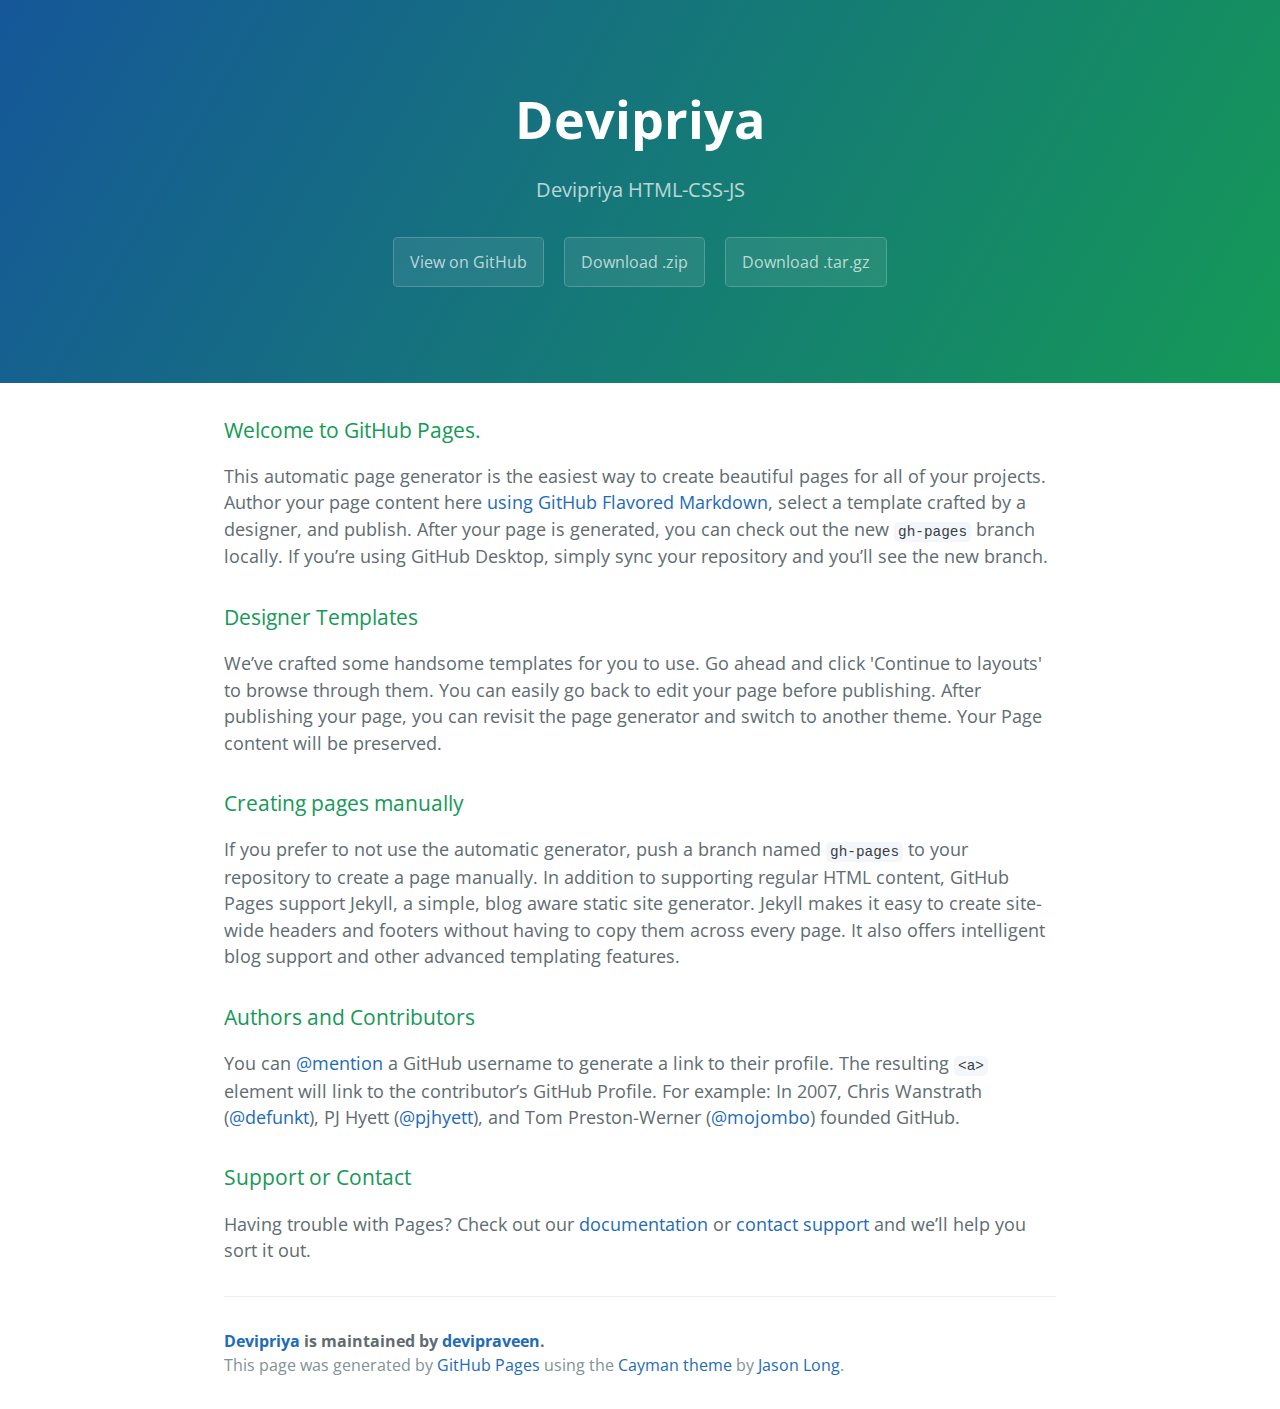
<file: index.html>
<!DOCTYPE html>
<html lang="en-us">
  <head>
    <meta charset="UTF-8">
    <title>Devipriya by devipraveen</title>
    <meta name="viewport" content="width=device-width, initial-scale=1">
    <link rel="stylesheet" type="text/css" href="stylesheets/normalize.css" media="screen">
    <link href='https://fonts.googleapis.com/css?family=Open+Sans:400,700' rel='stylesheet' type='text/css'>
    <link rel="stylesheet" type="text/css" href="stylesheets/stylesheet.css" media="screen">
    <link rel="stylesheet" type="text/css" href="stylesheets/github-light.css" media="screen">
  </head>
  <body>
    <section class="page-header">
      <h1 class="project-name">Devipriya</h1>
      <h2 class="project-tagline">Devipriya HTML-CSS-JS</h2>
      <a href="https://github.com/devipraveen/Devipriya" class="btn">View on GitHub</a>
      <a href="https://github.com/devipraveen/Devipriya/zipball/master" class="btn">Download .zip</a>
      <a href="https://github.com/devipraveen/Devipriya/tarball/master" class="btn">Download .tar.gz</a>
    </section>

    <section class="main-content">
      <h3>
<a id="welcome-to-github-pages" class="anchor" href="#welcome-to-github-pages" aria-hidden="true"><span aria-hidden="true" class="octicon octicon-link"></span></a>Welcome to GitHub Pages.</h3>

<p>This automatic page generator is the easiest way to create beautiful pages for all of your projects. Author your page content here <a href="https://guides.github.com/features/mastering-markdown/">using GitHub Flavored Markdown</a>, select a template crafted by a designer, and publish. After your page is generated, you can check out the new <code>gh-pages</code> branch locally. If you’re using GitHub Desktop, simply sync your repository and you’ll see the new branch.</p>

<h3>
<a id="designer-templates" class="anchor" href="#designer-templates" aria-hidden="true"><span aria-hidden="true" class="octicon octicon-link"></span></a>Designer Templates</h3>

<p>We’ve crafted some handsome templates for you to use. Go ahead and click 'Continue to layouts' to browse through them. You can easily go back to edit your page before publishing. After publishing your page, you can revisit the page generator and switch to another theme. Your Page content will be preserved.</p>

<h3>
<a id="creating-pages-manually" class="anchor" href="#creating-pages-manually" aria-hidden="true"><span aria-hidden="true" class="octicon octicon-link"></span></a>Creating pages manually</h3>

<p>If you prefer to not use the automatic generator, push a branch named <code>gh-pages</code> to your repository to create a page manually. In addition to supporting regular HTML content, GitHub Pages support Jekyll, a simple, blog aware static site generator. Jekyll makes it easy to create site-wide headers and footers without having to copy them across every page. It also offers intelligent blog support and other advanced templating features.</p>

<h3>
<a id="authors-and-contributors" class="anchor" href="#authors-and-contributors" aria-hidden="true"><span aria-hidden="true" class="octicon octicon-link"></span></a>Authors and Contributors</h3>

<p>You can <a href="https://help.github.com/articles/basic-writing-and-formatting-syntax/#mentioning-users-and-teams" class="user-mention">@mention</a> a GitHub username to generate a link to their profile. The resulting <code>&lt;a&gt;</code> element will link to the contributor’s GitHub Profile. For example: In 2007, Chris Wanstrath (<a href="https://github.com/defunkt" class="user-mention">@defunkt</a>), PJ Hyett (<a href="https://github.com/pjhyett" class="user-mention">@pjhyett</a>), and Tom Preston-Werner (<a href="https://github.com/mojombo" class="user-mention">@mojombo</a>) founded GitHub.</p>

<h3>
<a id="support-or-contact" class="anchor" href="#support-or-contact" aria-hidden="true"><span aria-hidden="true" class="octicon octicon-link"></span></a>Support or Contact</h3>

<p>Having trouble with Pages? Check out our <a href="https://help.github.com/pages">documentation</a> or <a href="https://github.com/contact">contact support</a> and we’ll help you sort it out.</p>

      <footer class="site-footer">
        <span class="site-footer-owner"><a href="https://github.com/devipraveen/Devipriya">Devipriya</a> is maintained by <a href="https://github.com/devipraveen">devipraveen</a>.</span>

        <span class="site-footer-credits">This page was generated by <a href="https://pages.github.com">GitHub Pages</a> using the <a href="https://github.com/jasonlong/cayman-theme">Cayman theme</a> by <a href="https://twitter.com/jasonlong">Jason Long</a>.</span>
      </footer>

    </section>

  
  </body>
</html>
</file>
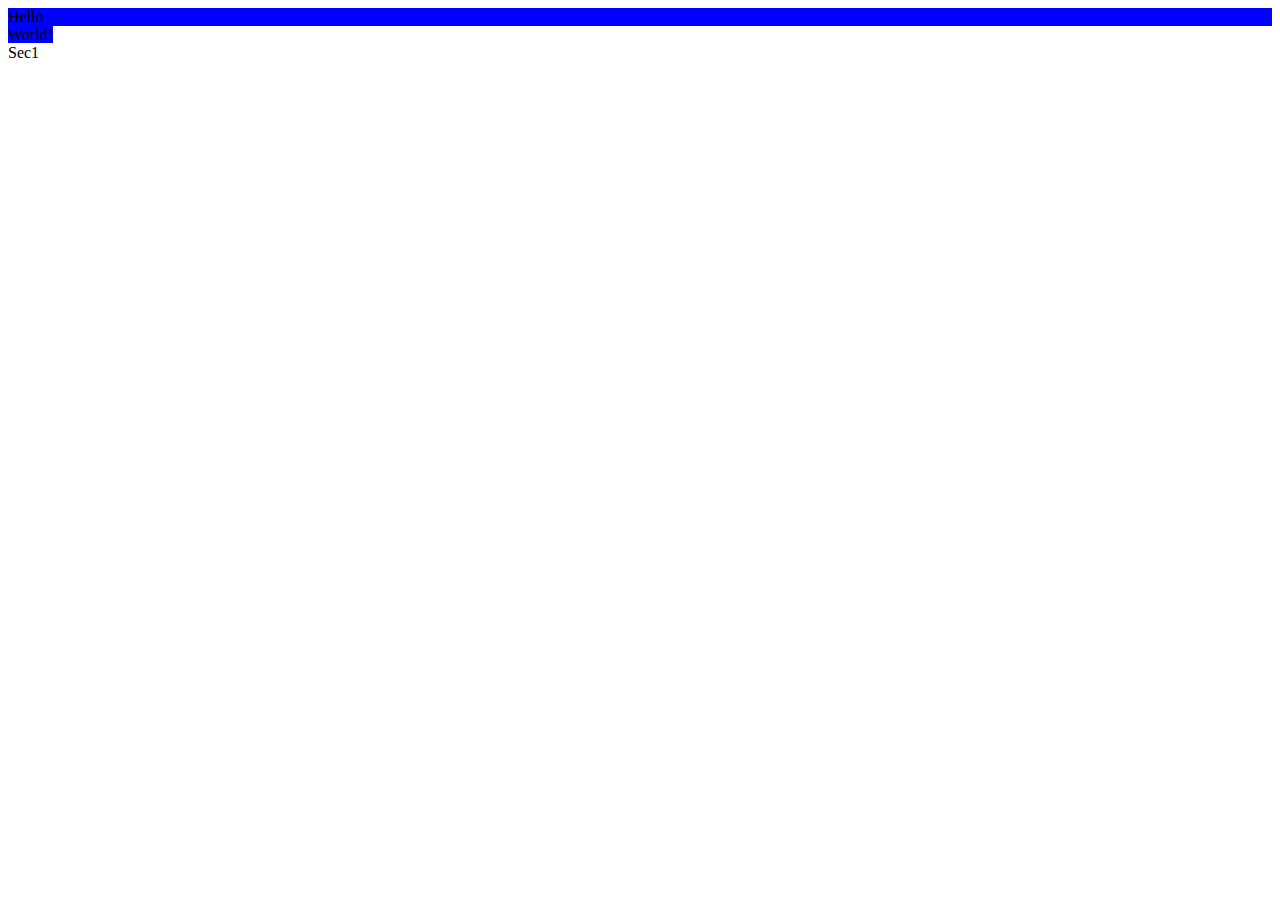
<file: devisite/index.html>
<!DOCTYPE html>
<html>
<head>
	<title>Coursera</title>
</head>
<style>

div, span {
  background-color: blue;
}
</style>
<body>
  <div>Hello</div>
  <span>World!</span>
  
  <section>Sec1</section>
  

</body>
</html>
</file>
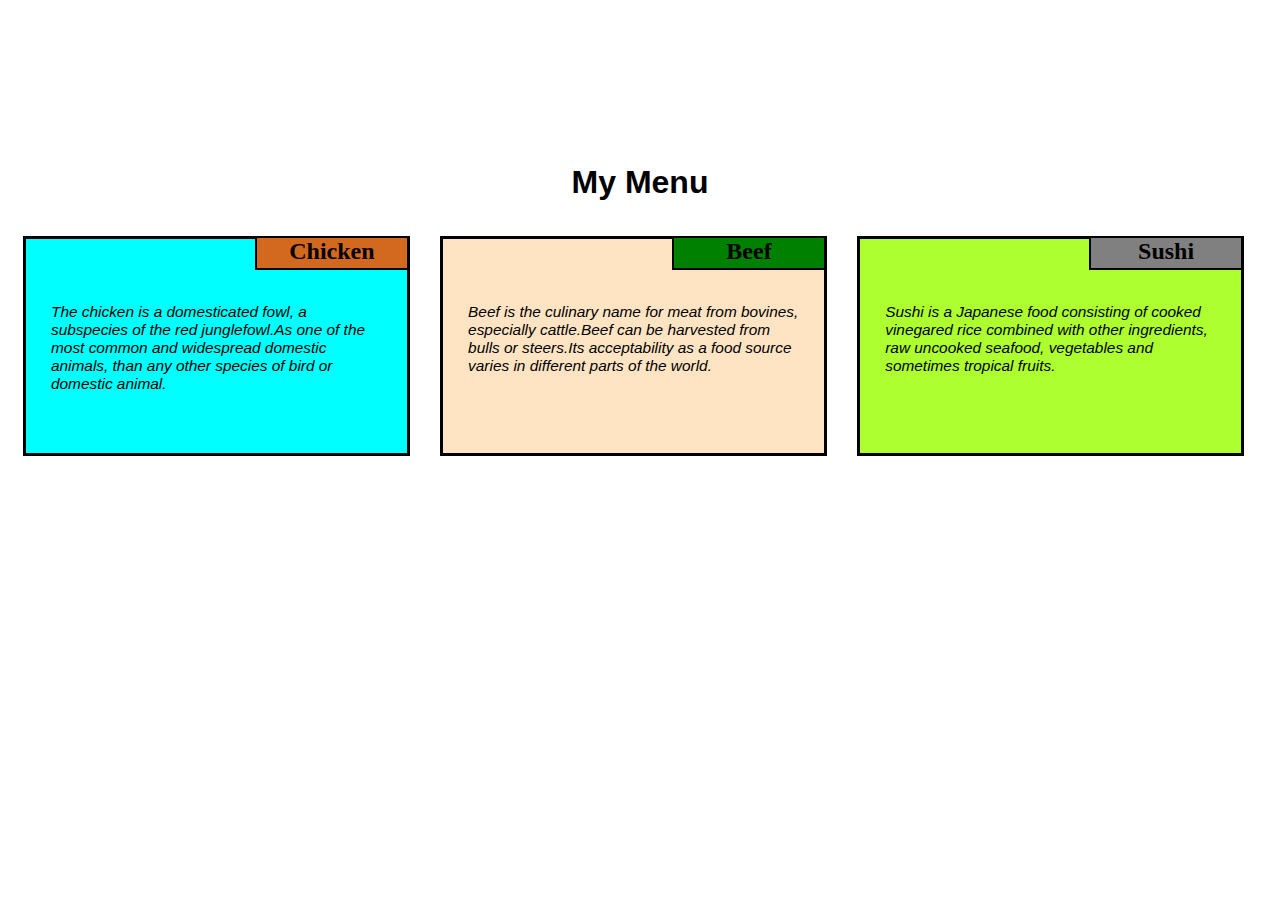
<file: Module2_Solution/index.html>
<!doctype html>
<html>
<head>
<meta charset="utf-8">
<meta name="viewport" content="width=device-width, intial-scale=1">
<title>Restaurant</title>
<link rel="stylesheet" href="CSS/stylesheet.css">
<style>
* {
  box-sizing: border-box;
}

.row {
  width: 100%;
}
/*Media Queries*/
@media(min-width: 992px){
	.col-lg-1, .col-lg-2, .col-lg-3, .col-lg-4, .col-lg-5, .col-lg-6, .col-lg-7, .col-lg-8, .col-lg-9, .col-lg-10, .col-lg-11, .col-lg-12 {
    float: left;
    
  }
  .col-lg-1 {
    width: 8.33%;
  }
  .col-lg-2 {
    width: 16.66%;
  }
  .col-lg-3 {
    width: 25%;
  }
  .col-lg-4 {
    width: 33%;
  }
  .col-lg-5 {
    width: 41.66%;
  }
  .col-lg-6 {
    width: 50%;
  }
  .col-lg-7 {
    width: 58.33%;
  }
  .col-lg-8 {
    width: 66.66%;
  }
  .col-lg-9 {
    width: 74.99%;
  }
  .col-lg-10 {
    width: 83.33%;
  }
  .col-lg-11 {
    width: 91.66%;
  }
  .col-lg-12 {
    width: 100%;
  }

}

@media(min-width: 768px) and (max-width: 991px){
	.col-md-1, .col-md-2, .col-md-3, .col-md-4, .col-md-5, .col-md-6, .col-md-7, .col-md-8, .col-md-9, .col-md-10, .col-md-11, .col-md-12 {
    float: left;
  }
  .col-md-1 {
    width: 8.33%;
  }
  .col-md-2 {
    width: 16.66%;
  }
  .col-md-3 {
    width: 25%;
  }
  .col-md-4 {
    width: 33%;
  }
  .col-md-5 {
    width: 41.66%;
  }
  .col-md-6 {
    width: 50%;
  }
  .col-md-7 {
    width: 58.33%;
  }
  .col-md-8 {
    width: 66.66%;
  }
  .col-md-9 {
    width: 74.99%;
  }
  .col-md-10 {
    width: 83.33%;
  }
  .col-md-11 {
    width: 91.66%;
  }
  .col-md-12 {
    width: 100%;
  }
}
/* Section Background color*/
#s1{
background-color: #00FFFF;
}

#s2{
background-color: #FFE4C4;
}

#s3{
background-color: #ADFF2F;
}
 
/*Section Title Background color*/  
#t1{
background-color: #D2691E;
}

#t2{
background-color: green;
}

#t3{
background-color: gray;
}
	
</style>
</head>
<body>
<h1> My Menu</h1>

<div class="row">

  <div class="col-lg-4 col-md-6 col-s-12">
  <div class="section" id="s1">
  <h2 id="t1" class="title">Chicken</h2 >
  <p> The chicken is a domesticated fowl, a subspecies of the red junglefowl.As one of the most common and widespread domestic animals, than any other species of bird or domestic animal.</p>
  </div>
  </div>

  <div class="col-lg-4 col-md-6 col-s-12">
  <div class="section" id="s2">
  <h2 id="t2" class="title">Beef</h2>
  <p>Beef is the culinary name for meat from bovines, especially cattle.Beef can be harvested from bulls or steers.Its acceptability as a food source varies in different parts of the world.</p>
  </div>
  </div>

  <div class="col-lg-4 col-md-12 col-s-12">
  <div class="section" id="s3">
  <h2 id="t3" class="title">Sushi</h2>
  <p>Sushi is a Japanese food consisting of cooked vinegared rice combined with other ingredients, raw uncooked seafood, vegetables and sometimes tropical fruits.</p>
  </div>
  </div>
  
</div>

</body>
</html>
</file>
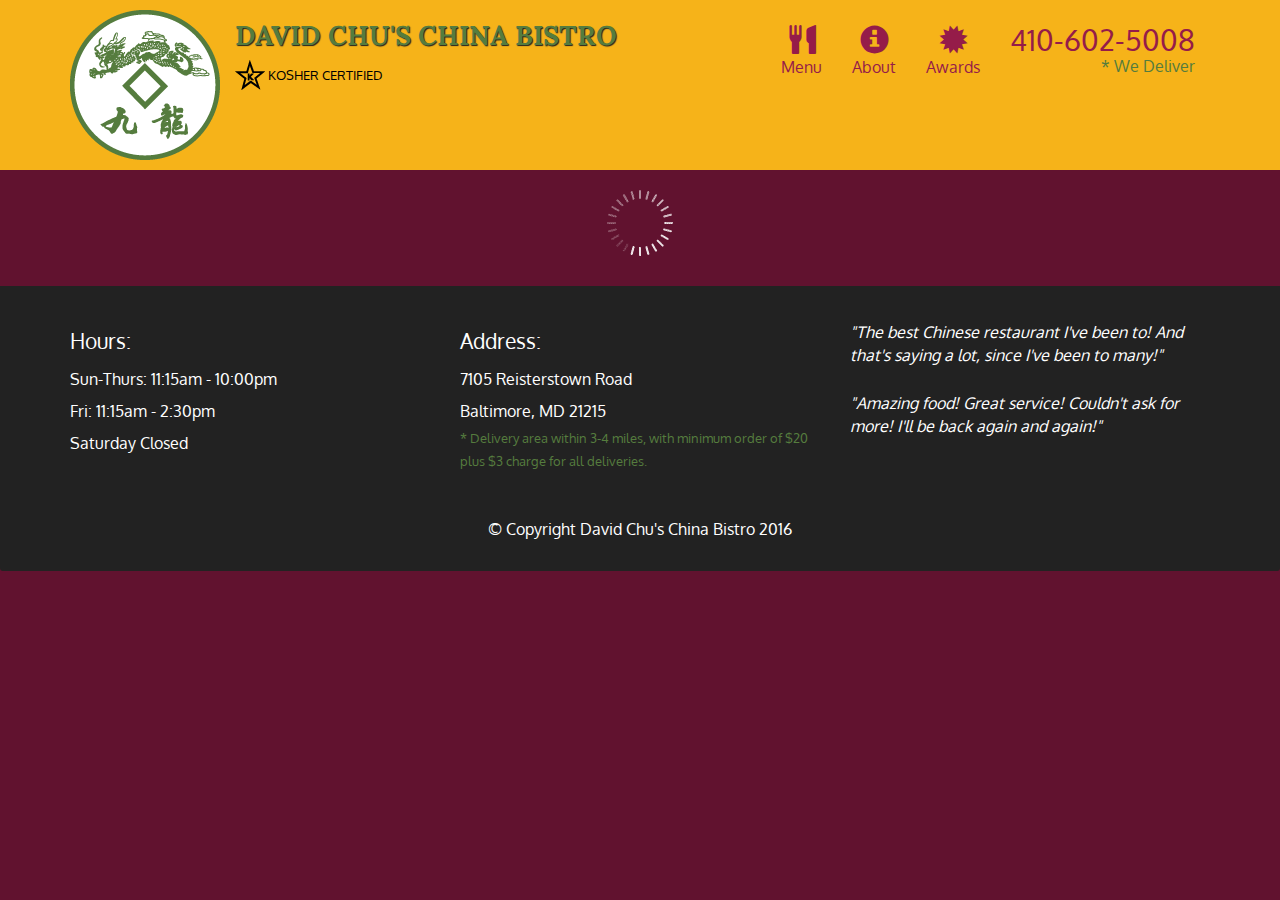
<file: Module4_Solution/index.html>
<!doctype html>
<html lang="en">
  <head>
    <meta charset="utf-8">
    <meta http-equiv="X-UA-Compatible" content="IE=edge">
    <meta name="viewport" content="width=device-width, initial-scale=1">
    <title>David Chu's China Bistro</title>
    <link rel="stylesheet" href="css/bootstrap.min.css">
    <link rel="stylesheet" href="css/styles.css">
    <link href='https://fonts.googleapis.com/css?family=Oxygen:400,300,700' rel='stylesheet' type='text/css'>
    <link href='https://fonts.googleapis.com/css?family=Lora' rel='stylesheet' type='text/css'>
  </head>
<body>
  <header>
    <nav id="header-nav" class="navbar navbar-default">
      <div class="container">
        <div class="navbar-header">
          <a href="index.html" class="pull-left visible-md visible-lg">
            <div id="logo-img" alt="Logo image"></div>
          </a>

          <div class="navbar-brand">
            <a href="index.html"><h1>David Chu's China Bistro</h1></a>
            <p>
              <img src="images/star-k-logo.png" alt="Kosher certification">
              <span>Kosher Certified</span>
            </p>
          </div>

          <button id="navbarToggle" type="button" class="navbar-toggle collapsed" data-toggle="collapse" data-target="#collapsable-nav" aria-expanded="false">
            <span class="sr-only">Toggle navigation</span>
            <span class="icon-bar"></span>
            <span class="icon-bar"></span>
            <span class="icon-bar"></span>
          </button>
        </div>
        
        <div id="collapsable-nav" class="collapse navbar-collapse">
           <ul id="nav-list" class="nav navbar-nav navbar-right">
            <li id="navHomeButton" class="visible-xs active">
              <a href="index.html">
                <span class="glyphicon glyphicon-home"></span> Home</a>
            </li>
            <li id="navMenuButton">
              <a href="#" onclick="$dc.loadMenuCategories();">
                <span class="glyphicon glyphicon-cutlery"></span><br class="hidden-xs"> Menu</a>
            </li>
            <li>
              <a href="#">
                <span class="glyphicon glyphicon-info-sign"></span><br class="hidden-xs"> About</a>
            </li>
            <li>
              <a href="#">
                <span class="glyphicon glyphicon-certificate"></span><br class="hidden-xs"> Awards</a>
            </li>
            <li id="phone" class="hidden-xs">
              <a href="tel:410-602-5008">
                <span>410-602-5008</span></a><div>* We Deliver</div>
            </li>
          </ul><!-- #nav-list -->
        </div><!-- .collapse .navbar-collapse -->
      </div><!-- .container -->
    </nav><!-- #header-nav -->
  </header>

  <div id="call-btn" class="visible-xs">
    <a class="btn" href="tel:410-602-5008">
    <span class="glyphicon glyphicon-earphone"></span>
    410-602-5008
    </a>
  </div>
  <div id="xs-deliver" class="text-center visible-xs">* We Deliver</div>

  <div id="main-content" class="container"></div>

  <footer class="panel-footer">
    <div class="container">
      <div class="row">
        <section id="hours" class="col-sm-4">
          <span>Hours:</span><br>
          Sun-Thurs: 11:15am - 10:00pm<br>
          Fri: 11:15am - 2:30pm<br>
          Saturday Closed
          <hr class="visible-xs">
        </section>
        <section id="address" class="col-sm-4">
          <span>Address:</span><br>
          7105 Reisterstown Road<br>
          Baltimore, MD 21215
          <p>* Delivery area within 3-4 miles, with minimum order of $20 plus $3 charge for all deliveries.</p>
          <hr class="visible-xs">
        </section>
        <section id="testimonials" class="col-sm-4">
          <p>"The best Chinese restaurant I've been to! And that's saying a lot, since I've been to many!"</p>
          <p>"Amazing food! Great service! Couldn't ask for more! I'll be back again and again!"</p>
        </section>
      </div>
      <div class="text-center">&copy; Copyright David Chu's China Bistro 2016</div>
    </div>
  </footer>

  <!-- jQuery (Bootstrap JS plugins depend on it) -->
  <script src="js/jquery-2.1.4.min.js"></script>
  <script src="js/bootstrap.min.js"></script>
  <script src="js/ajax-utils.js"></script>
  <script src="js/script.js"></script>
</body>
</html>
</file>
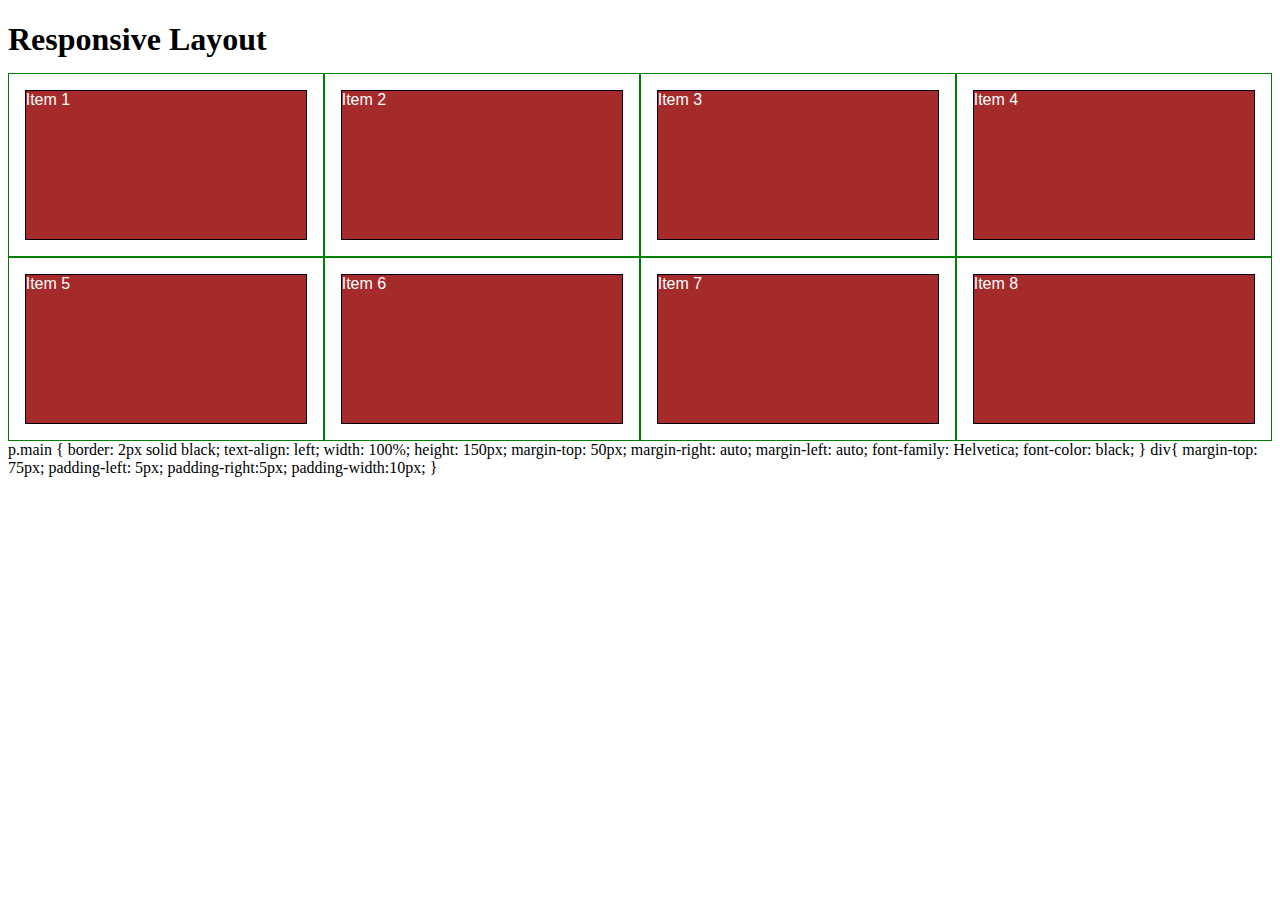
<file: test.html>
<!DOCTYPE html>
<html>
<head>
<meta charset="utf-8">
<meta name="viewport" content="width=device-width, initial-scale=1">
<title>Responsive Layout</title>
<style>

/********** Base styles **********/
* {
  box-sizing: border-box;
}
h1 {
  margin-bottom: 15px;
}

p {
  border: 1px solid black;
  background-color: #A52A2A;
  width: 90%;
  height: 150px;
  margin-right: auto;
  margin-left: auto;
  font-family: Helvetica;
  color: white;
}

/* Simple Responsive Framework. */
.row {
  width: 100%;
}

/********** Large devices only **********/
@media (min-width: 1200px) {
  .col-lg-1, .col-lg-2, .col-lg-3, .col-lg-4, .col-lg-5, .col-lg-6, .col-lg-7, .col-lg-8, .col-lg-9, .col-lg-10, .col-lg-11, .col-lg-12 {
    float: left;
    border: 1px solid green;
  }
  .col-lg-1 {
    width: 8.33%;
  }
  .col-lg-2 {
    width: 16.66%;
  }
  .col-lg-3 {
    width: 25%;
  }
  .col-lg-4 {
    width: 33%;
  }
  .col-lg-5 {
    width: 41.66%;
  }
  .col-lg-6 {
    width: 50%;
  }
  .col-lg-7 {
    width: 58.33%;
  }
  .col-lg-8 {
    width: 66.66%;
  }
  .col-lg-9 {
    width: 74.99%;
  }
  .col-lg-10 {
    width: 83.33%;
  }
  .col-lg-11 {
    width: 91.66%;
  }
  .col-lg-12 {
    width: 100%;
  }
}

/********** Medium devices only **********/
@media (min-width: 992px) and (max-width: 1199px) {
  .col-md-1, .col-md-2, .col-md-3, .col-md-4, .col-md-5, .col-md-6, .col-md-7, .col-md-8, .col-md-9, .col-md-10, .col-md-11, .col-md-12 {
    float: left;
    border: 1px solid green;
  }
  .col-md-1 {
    width: 8.33%;
  }
  .col-md-2 {
    width: 16.66%;
  }
  .col-md-3 {
    width: 25%;
  }
  .col-md-4 {
    width: 33%;
  }
  .col-md-5 {
    width: 41.66%;
  }
  .col-md-6 {
    width: 50%;
  }
  .col-md-7 {
    width: 58.33%;
  }
  .col-md-8 {
    width: 66.66%;
  }
  .col-md-9 {
    width: 74.99%;
  }
  .col-md-10 {
    width: 83.33%;
  }
  .col-md-11 {
    width: 91.66%;
  }
  .col-md-12 {
    width: 100%;
  }
}

</style>
</head>
<body>
<h1>Responsive Layout</h1>

<div class="row">
  <div class="col-lg-3 col-md-6"><p>Item 1</p></div>
  <div class="col-lg-3 col-md-6"><p>Item 2</p></div>
  <div class="col-lg-3 col-md-6"><p>Item 3</p></div>
  <div class="col-lg-3 col-md-6"><p>Item 4</p></div>
  <div class="col-lg-3 col-md-6"><p>Item 5</p></div>
  <div class="col-lg-3 col-md-6"><p>Item 6</p></div>
  <div class="col-lg-3 col-md-6"><p>Item 7</p></div>
  <div class="col-lg-3 col-md-6"><p>Item 8</p></div>
</div>

</body>
</html>
p.main {
  border: 2px solid black;
  text-align: left;
  width: 100%;
  height: 150px;
  margin-top: 50px;
  margin-right: auto;
  margin-left: auto;
  font-family: Helvetica;
 font-color: black;

}
div{
  margin-top: 75px;
  padding-left: 5px;
  padding-right:5px;
  padding-width:10px;
}
</file>
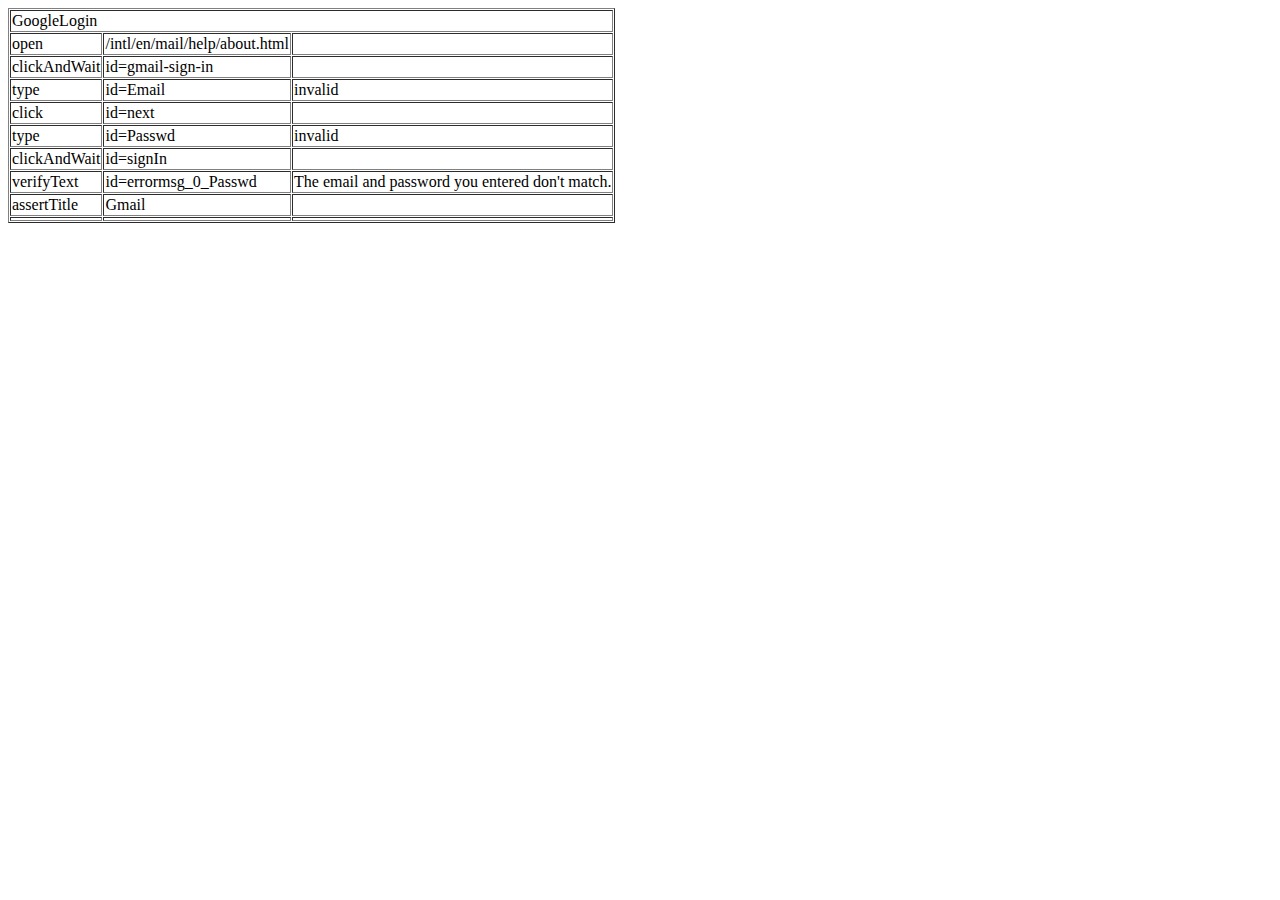
<file: Selenium/GoogleLogin.html>
<?xml version="1.0" encoding="UTF-8"?>
<!DOCTYPE html PUBLIC "-//W3C//DTD XHTML 1.0 Strict//EN" "http://www.w3.org/TR/xhtml1/DTD/xhtml1-strict.dtd">
<html xmlns="http://www.w3.org/1999/xhtml" xml:lang="en" lang="en">
<head profile="http://selenium-ide.openqa.org/profiles/test-case">
<meta http-equiv="Content-Type" content="text/html; charset=UTF-8" />
<link rel="selenium.base" href="https://www.google.com/" />
<title>GoogleLogin</title>
</head>
<body>
<table cellpadding="1" cellspacing="1" border="1">
<thead>
<tr><td rowspan="1" colspan="3">GoogleLogin</td></tr>
</thead><tbody>
<tr>
	<td>open</td>
	<td>/intl/en/mail/help/about.html</td>
	<td></td>
</tr>
<tr>
	<td>clickAndWait</td>
	<td>id=gmail-sign-in</td>
	<td></td>
</tr>
<tr>
	<td>type</td>
	<td>id=Email</td>
	<td>invalid</td>
</tr>
<tr>
	<td>click</td>
	<td>id=next</td>
	<td></td>
</tr>
<tr>
	<td>type</td>
	<td>id=Passwd</td>
	<td>invalid</td>
</tr>
<tr>
	<td>clickAndWait</td>
	<td>id=signIn</td>
	<td></td>
</tr>
<tr>
	<td>verifyText</td>
	<td>id=errormsg_0_Passwd</td>
	<td>The email and password you entered don't match.</td>
</tr>
<tr>
	<td>assertTitle</td>
	<td>Gmail</td>
	<td></td>
</tr>
<tr>
	<td></td>
	<td></td>
	<td></td>
</tr>

</tbody></table>
</body>
</html>
</file>
<file: stylesheets/stylesheet.css>
* {
  box-sizing: border-box; }

body {
  padding: 0;
  margin: 0;
  font-family: "Open Sans", "Helvetica Neue", Helvetica, Arial, sans-serif;
  font-size: 16px;
  line-height: 1.5;
  color: #606c71; }

a {
  color: #1e6bb8;
  text-decoration: none; }
  a:hover {
    text-decoration: underline; }

.btn {
  display: inline-block;
  margin-bottom: 1rem;
  color: rgba(255, 255, 255, 0.7);
  background-color: rgba(255, 255, 255, 0.08);
  border-color: rgba(255, 255, 255, 0.2);
  border-style: solid;
  border-width: 1px;
  border-radius: 0.3rem;
  transition: color 0.2s, background-color 0.2s, border-color 0.2s; }
  .btn + .btn {
    margin-left: 1rem; }

.btn:hover {
  color: rgba(255, 255, 255, 0.8);
  text-decoration: none;
  background-color: rgba(255, 255, 255, 0.2);
  border-color: rgba(255, 255, 255, 0.3); }

@media screen and (min-width: 64em) {
  .btn {
    padding: 0.75rem 1rem; } }

@media screen and (min-width: 42em) and (max-width: 64em) {
  .btn {
    padding: 0.6rem 0.9rem;
    font-size: 0.9rem; } }

@media screen and (max-width: 42em) {
  .btn {
    display: block;
    width: 100%;
    padding: 0.75rem;
    font-size: 0.9rem; }
    .btn + .btn {
      margin-top: 1rem;
      margin-left: 0; } }

.page-header {
  color: #fff;
  text-align: center;
  background-color: #159957;
  background-image: linear-gradient(120deg, #155799, #159957); }

@media screen and (min-width: 64em) {
  .page-header {
    padding: 5rem 6rem; } }

@media screen and (min-width: 42em) and (max-width: 64em) {
  .page-header {
    padding: 3rem 4rem; } }

@media screen and (max-width: 42em) {
  .page-header {
    padding: 2rem 1rem; } }

.project-name {
  margin-top: 0;
  margin-bottom: 0.1rem; }

@media screen and (min-width: 64em) {
  .project-name {
    font-size: 3.25rem; } }

@media screen and (min-width: 42em) and (max-width: 64em) {
  .project-name {
    font-size: 2.25rem; } }

@media screen and (max-width: 42em) {
  .project-name {
    font-size: 1.75rem; } }

.project-tagline {
  margin-bottom: 2rem;
  font-weight: normal;
  opacity: 0.7; }

@media screen and (min-width: 64em) {
  .project-tagline {
    font-size: 1.25rem; } }

@media screen and (min-width: 42em) and (max-width: 64em) {
  .project-tagline {
    font-size: 1.15rem; } }

@media screen and (max-width: 42em) {
  .project-tagline {
    font-size: 1rem; } }

.main-content :first-child {
  margin-top: 0; }
.main-content img {
  max-width: 100%; }
.main-content h1, .main-content h2, .main-content h3, .main-content h4, .main-content h5, .main-content h6 {
  margin-top: 2rem;
  margin-bottom: 1rem;
  font-weight: normal;
  color: #159957; }
.main-content p {
  margin-bottom: 1em; }
.main-content code {
  padding: 2px 4px;
  font-family: Consolas, "Liberation Mono", Menlo, Courier, monospace;
  font-size: 0.9rem;
  color: #383e41;
  background-color: #f3f6fa;
  border-radius: 0.3rem; }
.main-content pre {
  padding: 0.8rem;
  margin-top: 0;
  margin-bottom: 1rem;
  font: 1rem Consolas, "Liberation Mono", Menlo, Courier, monospace;
  color: #567482;
  word-wrap: normal;
  background-color: #f3f6fa;
  border: solid 1px #dce6f0;
  border-radius: 0.3rem; }
  .main-content pre > code {
    padding: 0;
    margin: 0;
    font-size: 0.9rem;
    color: #567482;
    word-break: normal;
    white-space: pre;
    background: transparent;
    border: 0; }
.main-content .highlight {
  margin-bottom: 1rem; }
  .main-content .highlight pre {
    margin-bottom: 0;
    word-break: normal; }
.main-content .highlight pre, .main-content pre {
  padding: 0.8rem;
  overflow: auto;
  font-size: 0.9rem;
  line-height: 1.45;
  border-radius: 0.3rem; }
.main-content pre code, .main-content pre tt {
  display: inline;
  max-width: initial;
  padding: 0;
  margin: 0;
  overflow: initial;
  line-height: inherit;
  word-wrap: normal;
  background-color: transparent;
  border: 0; }
  .main-content pre code:before, .main-content pre code:after, .main-content pre tt:before, .main-content pre tt:after {
    content: normal; }
.main-content ul, .main-content ol {
  margin-top: 0; }
.main-content blockquote {
  padding: 0 1rem;
  margin-left: 0;
  color: #819198;
  border-left: 0.3rem solid #dce6f0; }
  .main-content blockquote > :first-child {
    margin-top: 0; }
  .main-content blockquote > :last-child {
    margin-bottom: 0; }
.main-content table {
  display: block;
  width: 100%;
  overflow: auto;
  word-break: normal;
  word-break: keep-all; }
  .main-content table th {
    font-weight: bold; }
  .main-content table th, .main-content table td {
    padding: 0.5rem 1rem;
    border: 1px solid #e9ebec; }
.main-content dl {
  padding: 0; }
  .main-content dl dt {
    padding: 0;
    margin-top: 1rem;
    font-size: 1rem;
    font-weight: bold; }
  .main-content dl dd {
    padding: 0;
    margin-bottom: 1rem; }
.main-content hr {
  height: 2px;
  padding: 0;
  margin: 1rem 0;
  background-color: #eff0f1;
  border: 0; }

@media screen and (min-width: 64em) {
  .main-content {
    max-width: 64rem;
    padding: 2rem 6rem;
    margin: 0 auto;
    font-size: 1.1rem; } }

@media screen and (min-width: 42em) and (max-width: 64em) {
  .main-content {
    padding: 2rem 4rem;
    font-size: 1.1rem; } }

@media screen and (max-width: 42em) {
  .main-content {
    padding: 2rem 1rem;
    font-size: 1rem; } }

.site-footer {
  padding-top: 2rem;
  margin-top: 2rem;
  border-top: solid 1px #eff0f1; }

.site-footer-owner {
  display: block;
  font-weight: bold; }

.site-footer-credits {
  color: #819198; }

@media screen and (min-width: 64em) {
  .site-footer {
    font-size: 1rem; } }

@media screen and (min-width: 42em) and (max-width: 64em) {
  .site-footer {
    font-size: 1rem; } }

@media screen and (max-width: 42em) {
  .site-footer {
    font-size: 0.9rem; } }
</file>
<file: stylesheets/github-light.css>
/*
   Copyright 2014 GitHub Inc.

   Licensed under the Apache License, Version 2.0 (the "License");
   you may not use this file except in compliance with the License.
   You may obtain a copy of the License at

       http://www.apache.org/licenses/LICENSE-2.0

   Unless required by applicable law or agreed to in writing, software
   distributed under the License is distributed on an "AS IS" BASIS,
   WITHOUT WARRANTIES OR CONDITIONS OF ANY KIND, either express or implied.
   See the License for the specific language governing permissions and
   limitations under the License.

*/

.pl-c /* comment */ {
  color: #969896;
}

.pl-c1      /* constant, markup.raw, meta.diff.header, meta.module-reference, meta.property-name, support, support.constant, support.variable, variable.other.constant */,
.pl-s .pl-v /* string variable */ {
  color: #0086b3;
}

.pl-e  /* entity */,
.pl-en /* entity.name */ {
  color: #795da3;
}

.pl-s .pl-s1 /* string source */,
.pl-smi      /* storage.modifier.import, storage.modifier.package, storage.type.java, variable.other, variable.parameter.function */ {
  color: #333;
}

.pl-ent /* entity.name.tag */ {
  color: #63a35c;
}

.pl-k /* keyword, storage, storage.type */ {
  color: #a71d5d;
}

.pl-pds              /* punctuation.definition.string, string.regexp.character-class */,
.pl-s                /* string */,
.pl-s .pl-pse .pl-s1 /* string punctuation.section.embedded source */,
.pl-sr               /* string.regexp */,
.pl-sr .pl-cce       /* string.regexp constant.character.escape */,
.pl-sr .pl-sra       /* string.regexp string.regexp.arbitrary-repitition */,
.pl-sr .pl-sre       /* string.regexp source.ruby.embedded */ {
  color: #183691;
}

.pl-v /* variable */ {
  color: #ed6a43;
}

.pl-id /* invalid.deprecated */ {
  color: #b52a1d;
}

.pl-ii /* invalid.illegal */ {
  background-color: #b52a1d;
  color: #f8f8f8;
}

.pl-sr .pl-cce /* string.regexp constant.character.escape */ {
  color: #63a35c;
  font-weight: bold;
}

.pl-ml /* markup.list */ {
  color: #693a17;
}

.pl-mh        /* markup.heading */,
.pl-mh .pl-en /* markup.heading entity.name */,
.pl-ms        /* meta.separator */ {
  color: #1d3e81;
  font-weight: bold;
}

.pl-mq /* markup.quote */ {
  color: #008080;
}

.pl-mi /* markup.italic */ {
  color: #333;
  font-style: italic;
}

.pl-mb /* markup.bold */ {
  color: #333;
  font-weight: bold;
}

.pl-md /* markup.deleted, meta.diff.header.from-file */ {
  background-color: #ffecec;
  color: #bd2c00;
}

.pl-mi1 /* markup.inserted, meta.diff.header.to-file */ {
  background-color: #eaffea;
  color: #55a532;
}

.pl-mdr /* meta.diff.range */ {
  color: #795da3;
  font-weight: bold;
}

.pl-mo /* meta.output */ {
  color: #1d3e81;
}
</file>
<file: Module2_Solution/CSS/stylesheet.css>
/* Heading Style*/
h1 {
      margin-top: 13%;
      margin-bottom: 15px;
      text-align:center;
      font-family: Helvetica;
}
/* Division Style*/
div.row {    
      background-color: white;    
      position: relative;
      height: 300px;    
      
}
/*Section Style*/
.section {
      float:left;
      background-color: #c7c7c7;    
      border: 3px  solid black;    
      position: relative; 
      height: 220px;    
      margin-right: 15px;    
      margin-left: 15px;    
      margin-top: 20px;    
      padding-top:8%; 
      padding-bottom:5%;
    
}
/* Section tilte style*/
.title {
      background-color: blue;
      position:absolute;
      right:0%;
      top:-10%;
      border-left: 2px solid black;
      border-bottom:2px solid black;
      text-align: center;
      width: 40%;
      height: 15%;
}
/*Paragraph Style*/
p {

      align-self: center;
      font-family: Helvetica;
      font-style:italic;
      font-size: 15.4px;
      margin-top:25px;
      margin-left: 20px;
      margin-right:20px;
      margin-bottom: 5px;
      padding:5px;
}
</file>
<file: Module4_Solution/css/styles.css>
body {
  font-size: 16px;
  color: #fff;
  background-color: #61122f;
  font-family: 'Oxygen', sans-serif;
}

/** HEADER **/
#header-nav {
  background-color: #f6b319;
  border-radius: 0;
  border: 0;
}

#logo-img {
  background: url('../images/restaurant-logo_large.png') no-repeat;
  width: 150px;
  height: 150px;
  margin: 10px 15px 10px 0;
}

.navbar-brand {
  padding-top: 25px;
}
.navbar-brand h1 { /* Restaurant name */
  font-family: 'Lora', serif;
  color: #557c3e;
  font-size: 1.5em;
  text-transform: uppercase;
  font-weight: bold;
  text-shadow: 1px 1px 1px #222;
  margin-top: 0;
  margin-bottom: 0;
  line-height: .75;
}
.navbar-brand a:hover, .navbar-brand a:focus {
  text-decoration: none;
}
.navbar-brand p { /* Kosher cert */
  color: #000;
  text-transform: uppercase;
  font-size: .7em;
  margin-top: 15px;
}
.navbar-brand p span { /* Star-K */
  vertical-align: middle;
}

#nav-list {
  margin-top: 10px;
}
#nav-list a {
  color: #951C49;
  text-align: center;
}
#nav-list a:hover {
  background: #E7E7E7;
}
#nav-list a span {
  font-size: 1.8em;
}

#phone {
  margin-top: 5px;
}
#phone a { /* Phone number */
  text-align: right;
  padding-bottom: 0;
}
#phone div { /* We Deliver */
  color: #557c3e;
  text-align: right;
  padding-right: 15px;
}

.navbar-header button.navbar-toggle, .navbar-header .icon-bar {
  border: 1px solid #61122f;
}
.navbar-header button.navbar-toggle {
  clear: both;
  margin-top: -30px;
}
/* END HEADER */

/* FOOTER */
.panel-footer {
  margin-top: 30px;
  padding-top: 35px;
  padding-bottom: 30px;
  background-color: #222;
  border-top: 0;
}
.panel-footer div.row {
  margin-bottom: 35px;
}
#hours, #address {
  line-height: 2;
}
#hours > span, #address > span {
  font-size: 1.3em;
}
#address p {
  color: #557c3e;
  font-size: .8em;
  line-height: 1.8;
}
#testimonials {
  font-style: italic;
}
#testimonials p:nth-child(2) {
  margin-top: 25px;
}
/* END FOOTER */



/* HOME PAGE */
.container .jumbotron {
  box-shadow: 0 0 50px #3F0C1F;
  border: 2px solid #3F0C1F;
}

#menu-tile, #specials-tile, #map-tile {
  height: 250px;
  width: 100%;
  margin-bottom: 15px;
  position: relative;
  border: 2px solid #3F0C1F;
  overflow: hidden;
}
#menu-tile:hover, #specials-tile:hover, #map-tile:hover {
  box-shadow: 0 1px 5px 1px #cccccc;
}
#menu-tile {
  background: url('../images/menu-tile.jpg') no-repeat;
  background-position: center;
}
#specials-tile {
  background: url('../images/specials-tile.jpg') no-repeat;
  background-position: center;
}
#menu-tile span, #specials-tile span, #map-tile span {
  position: absolute;
  bottom: 0;
  right: 0;
  width: 100%;
  text-align: center;
  font-size: 1.6em;
  text-transform: uppercase;
  background-color: #000;
  color: #fff;
  opacity: .8;
}
/* END HOME PAGE */

/* MENU CATEGORIES PAGE */
.category-tile { 
  position: relative;
  border: 2px solid #3F0C1F;
  overflow: hidden;
  width: 200px;
  height: 200px;
  margin: 0 auto 15px;
}
.category-tile span {
  position: absolute;
  bottom: 0;
  right: 0;
  width: 100%;
  text-align: center;
  font-size: 1.2em;
  text-transform: uppercase;
  background-color: #000;
  color: #fff;
  opacity: .8;
}
.category-tile:hover {
  box-shadow: 0 1px 5px 1px #cccccc;
}

#menu-categories-title + div {
  margin-bottom: 50px;
}
/* END MENU CATEGORIES PAGE */

/* SINGLE CATEGORY PAGE */
.menu-item-tile {
  margin-bottom: 25px;
}
.menu-item-tile hr {
  width: 80%;
}
.menu-item-tile .menu-item-price {
  font-size: 1.1em;
  text-align: right;
  margin-top: -15px;
  margin-right: -15px;
}
.menu-item-tile .menu-item-price span {
  font-size: .6em;
}
.menu-item-photo {
  position: relative;
  border: 2px solid #3F0C1F; 
  overflow: hidden;
  padding: 0;
  margin-right: -15px;
  margin-left: auto;
  margin-bottom: 20px;
  max-width: 250px;
}
.menu-item-photo div {
  position: absolute;
  bottom: 0;
  right: 0;
  width: 80px;
  background-color: #557c3e;
  text-align: center;
}
.menu-item-description {
  padding-right: 30px;
}
h3.menu-item-title {
  margin: 0 0 10px;
}
.menu-item-details {
  font-size: .9em;
  font-style: italic;
}
/* END SINGLE CATEGORY PAGE */


/********** Large devices only **********/
@media (min-width: 1200px) {
  .container .jumbotron {
    background: url('../images/jumbotron_1200.jpg') no-repeat;
    height: 675px;
  }
}

/********** Medium devices only **********/
@media (min-width: 992px) and (max-width: 1199px) {
  /* Header */
  #logo-img {
    background: url('../images/restaurant-logo_medium.png') no-repeat;
    width: 100px;
    height: 100px;
    margin: 5px 5px 5px 0;
  }
  /* End Header */

  /* Home Page */
  .container .jumbotron {
    background: url('../images/jumbotron_992.jpg') no-repeat;
    height: 558px;
  }
  /* End Home Page */
}

/********** Small devices only **********/
@media (min-width: 768px) and (max-width: 991px) {
  /* Home Page */
  .container .jumbotron {
    background: url('../images/jumbotron_768.jpg') no-repeat;
    height: 432px;
  }
  /* End Home Page */
}

/********** Extra small devices only **********/
@media (max-width: 767px) {
  /* Header */
  .navbar-brand {
    padding-top: 10px;
    height: 80px;
  }
  .navbar-brand h1 { /* Restaurant name */
    padding-top: 10px;
    font-size: 5vw; /* 1vw = 1% of viewport width */
  }
  .navbar-brand p { /* Kosher cert */
    font-size: .6em;
    margin-top: 12px;
  }
  .navbar-brand p img { /* Star-K */
    height: 20px;
  }

  #collapsable-nav a { /* Collapsed nav menu text */
    font-size: 1.2em;
  }
  #collapsable-nav a span { /* Collapsed nav menu glyph */
    font-size: 1em;
    margin-right: 5px;
  }

  #call-btn > a {
    font-size: 1.5em;
    display: block;
    margin: 0 20px;
    padding: 10px;
    border: 2px solid #fff;
    background-color: #f6b319;
    color: #951c49;
  }
  #xs-deliver {
    margin-top: 5px;
    font-size: .7em;
    letter-spacing: .1em;
    text-transform: uppercase;
  }
  /* End Header */

  /* Footer */
  .panel-footer section {
    margin-bottom: 30px;
    text-align: center;
  }
  .panel-footer section:nth-child(3) {
    margin-bottom: 0; /* margin already exists on the whole row */
  }
  .panel-footer section hr {
    width: 50%;
  }
  /* End Footer */

  /* Home Page */
  .container .jumbotron {
    margin-top: 30px;
    padding: 0;
  }
  #menu-tile, #specials-tile {
    width: 360px;
    margin: 0 auto 15px;
  }

  .menu-item-photo {
    margin-right: auto;
  }
  .menu-item-tile .menu-item-price {
    text-align: center;
  }
  .menu-item-description {
    text-align: center;;
  }
}


/********** Super extra small devices Only :-) (e.g., iPhone 4) **********/
@media (max-width: 479px) {
  /* Header */
  .navbar-brand h1 { /* Restaurant name */
    padding-top: 5px;
    font-size: 6vw;
  }
  /* End Header */
  
  /* Home page */
  #menu-tile, #specials-tile {
    width: 280px;
    margin: 0 auto 15px;
  }

  .col-xxs-12 {
    position: relative;
    min-height: 1px;
    padding-right: 15px;
    padding-left: 15px;
    float: left;
    width: 100%;
  }
}
</file>
